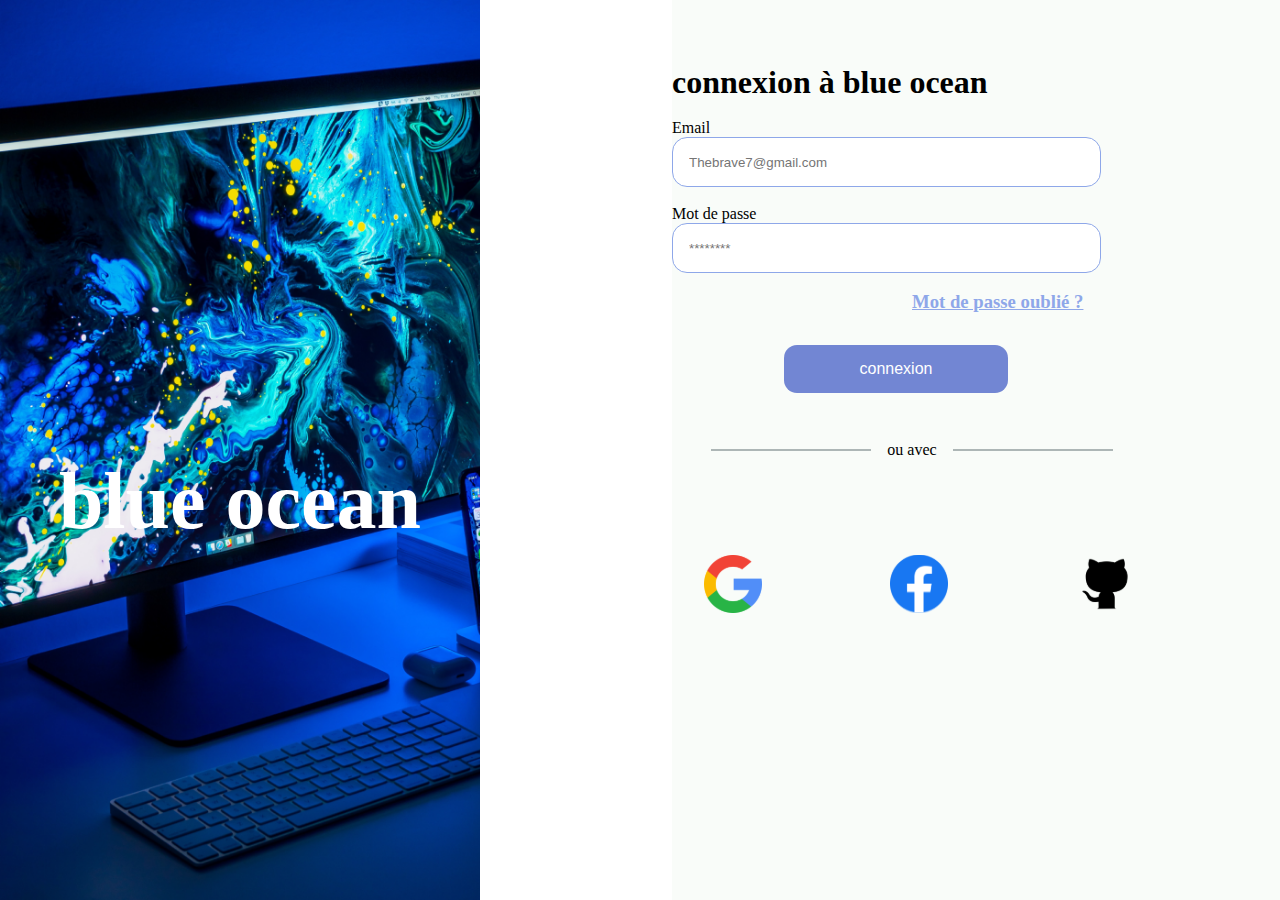
<file: Desktop/login-page-wilfried/index.html>
<!DOCTYPE html>
<html lang="en">
<head>
    <meta charset="UTF-8">
    <meta http-equiv="X-UA-Compatible" content="IE=edge">
    <meta name="viewport" content="width=device-width, initial-scale=1.0">
    <title>login page</title>
    <link rel="stylesheet" href="index.css">
</head>
<!--creation de la page de connexion-->
<body>
    <div class="cadre">
        <div class="logo">
            <h1>blue ocean</h1>
        </div>
        <div class="form">
            <form>
            <h2>connexion à blue ocean</h2>
            <div><br>
               <label type="email">Email</label><br>
               <input type="email" placeholder="Thebrave7@gmail.com"></input><br><br>
           </div>
            <div>
                <label type="email">Mot de passe</label><br>
               <input type="password" placeholder="********" ></input><br>
            </div>
            <div>
            <label type="mots de passe"></label><br>
            <h3><u>Mot de passe oublié ?</u></h3>
        </div>
        <div class="btn">
            <a href="#"><button>connexion</button></a>
        </div>
            <div class="ligne">
                <div class="l1"></div>
                <div class="text">
                    <p>ou avec</p>
                </div>
                <div class="l1"></div>
            </div>
            <div class="icon">
                <a href="#"><img src="image/logo-google.svg" alt="logo-google"></a>
                <a href="#"><img src="image/logo-facebook.svg" alt="logo-facebook"></a>
                <a href="#"><img src="image/logo-github.svg" alt="logo-github"></a>
            </div>
        </form>
        </div>
    </div>

   
    </div>
    
</body>
</html>
</file>
<file: Desktop/login-page-wilfried/index.css>
:root{
    --primary-color: #7286D3;

    --secondary-color: #8EA7E9;

    --tertiary-color:#E5E0FF;
    --font-family:jejuhallasan;


}
*{
    margin: 0;
    padding: 0;
    border: 0;
}

.cadre{
    display:flex;
    flex-direction:row;
    width:100vw;
    height:100vh;

}
.logo{
    flex: 1;
    background: url("./image/logo-ordi.png");
    width: 100%;
    height: 100%;
    background-repeat: no-repeat;
    background-size: cover;
    

    
}

h1{
    color:#ffffff;
    text-align: center;
}
h2{
    font-size: 2rem;
    padding-right: 6.5rem;
    padding-top: 1rem;
}
.email{
    padding-right: 1rem;
}
.form{
    flex:1;
    background-color:rgb(249, 252, 249);
    margin-left: 12rem;
    padding-top: 3rem;

}
h1{
    display: flex;
    flex-direction: column;
    justify-content: end;
    padding-top: 95%;
    font-family:jesuhallasan ;
    font-size: 5rem;
}
h3{
    color: #8EA7E9;
    padding-left: 15rem;
}
label{
    text-align: left;
    padding-right: 20rem;
    


}
.btn{
    padding-top: 2rem;
}
button{
    width: 14rem;
    height: 3rem;
    color: #ffffff;
    background-color: #7286D3;
    border-radius: 13px;
    font-size: 1rem;
    margin-left: 7rem;
}

input{
    width: 65%;
    height: 1rem;
    border-radius: 15px;
    padding-top: 5rem;
    text-align: left;
    
   padding: 1rem;
   border: solid 1px #8EA7E9;
}


    .ligne{
        display: flex;
        flex-direction: row;
        width: 30rem;
        align-items: center;
        justify-content: center;
        
        padding-top: 2rem;
        margin-right: 8rem;
       
        
      }
      
      .l1{
        background-color: rgb(173, 182, 182);
        width: 10rem;
        height: 0.1rem;
        
      }
      p{
        margin: 1rem;
      }
      .icon{
        display: flex;
        align-items: center;
        border: 1px;
        padding-top: 5rem;
        gap: 8rem;
        padding-left: 2rem;
        
      }
</file>
